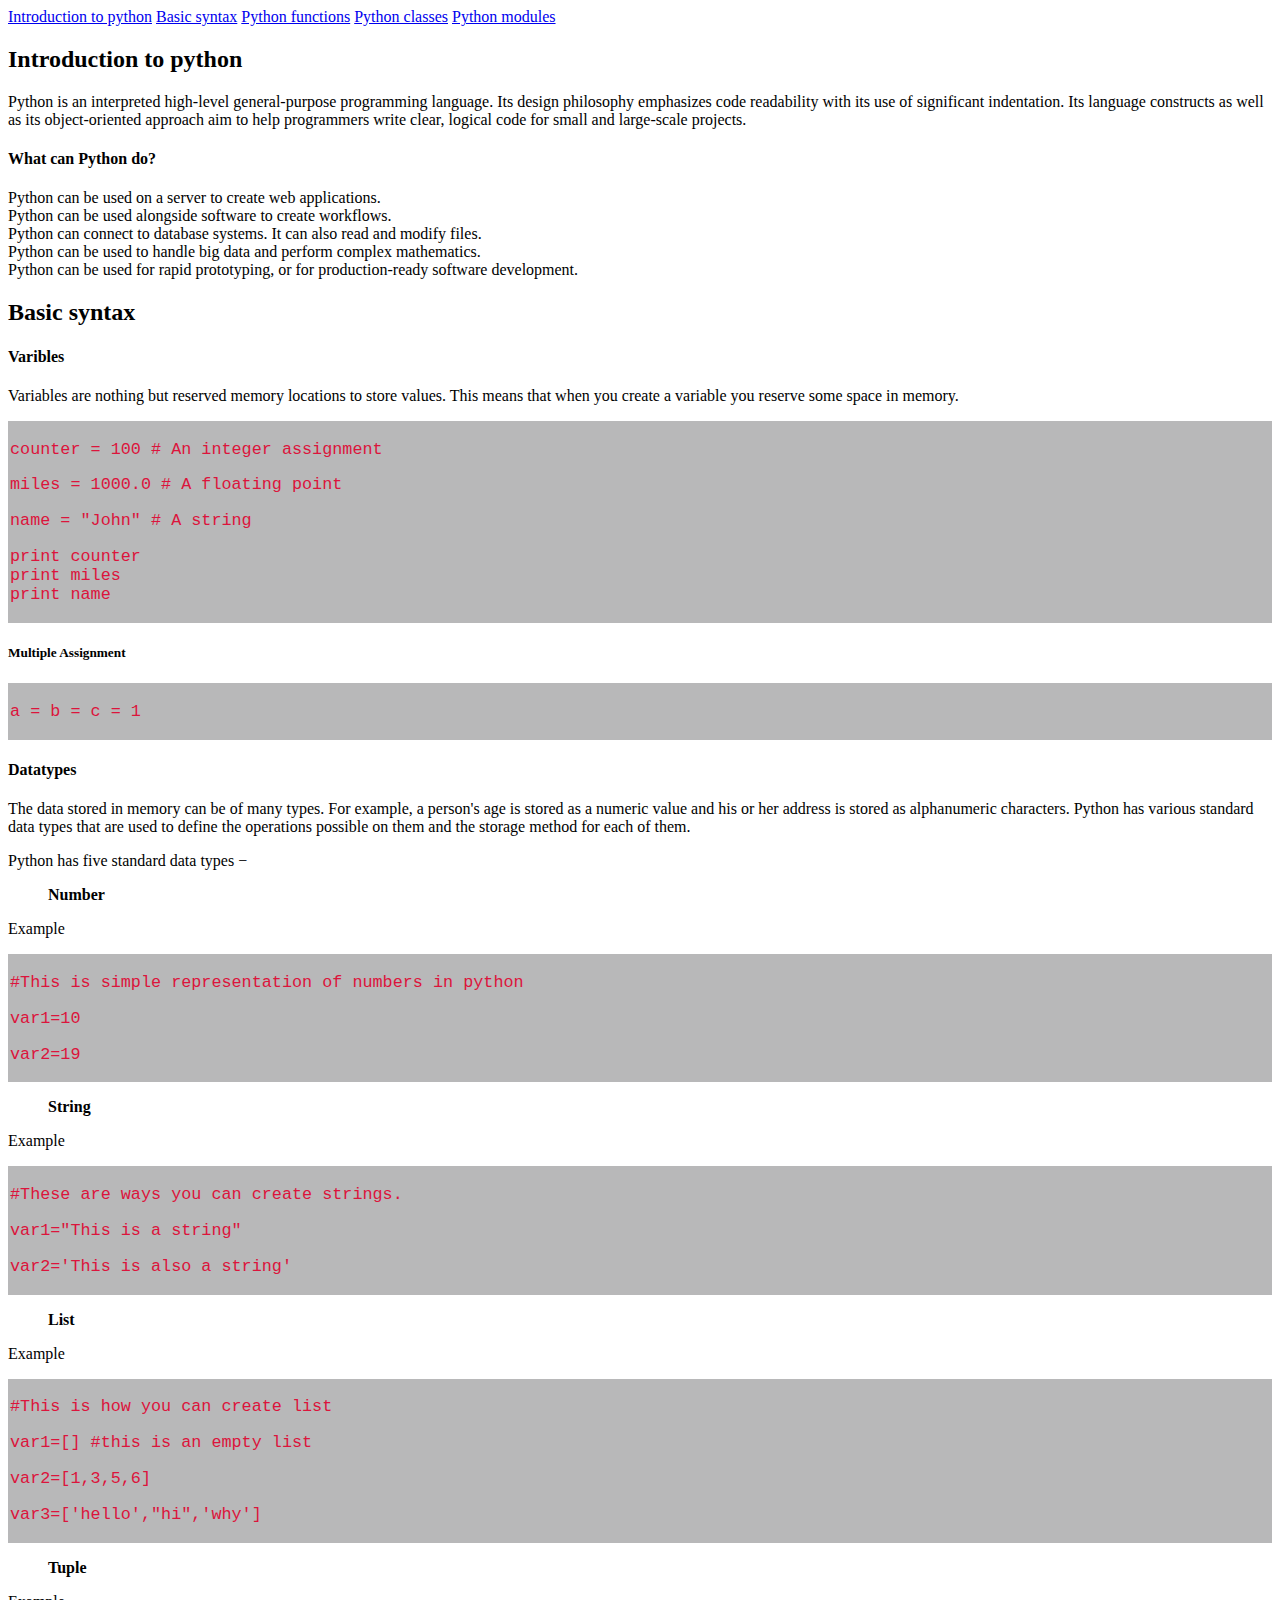
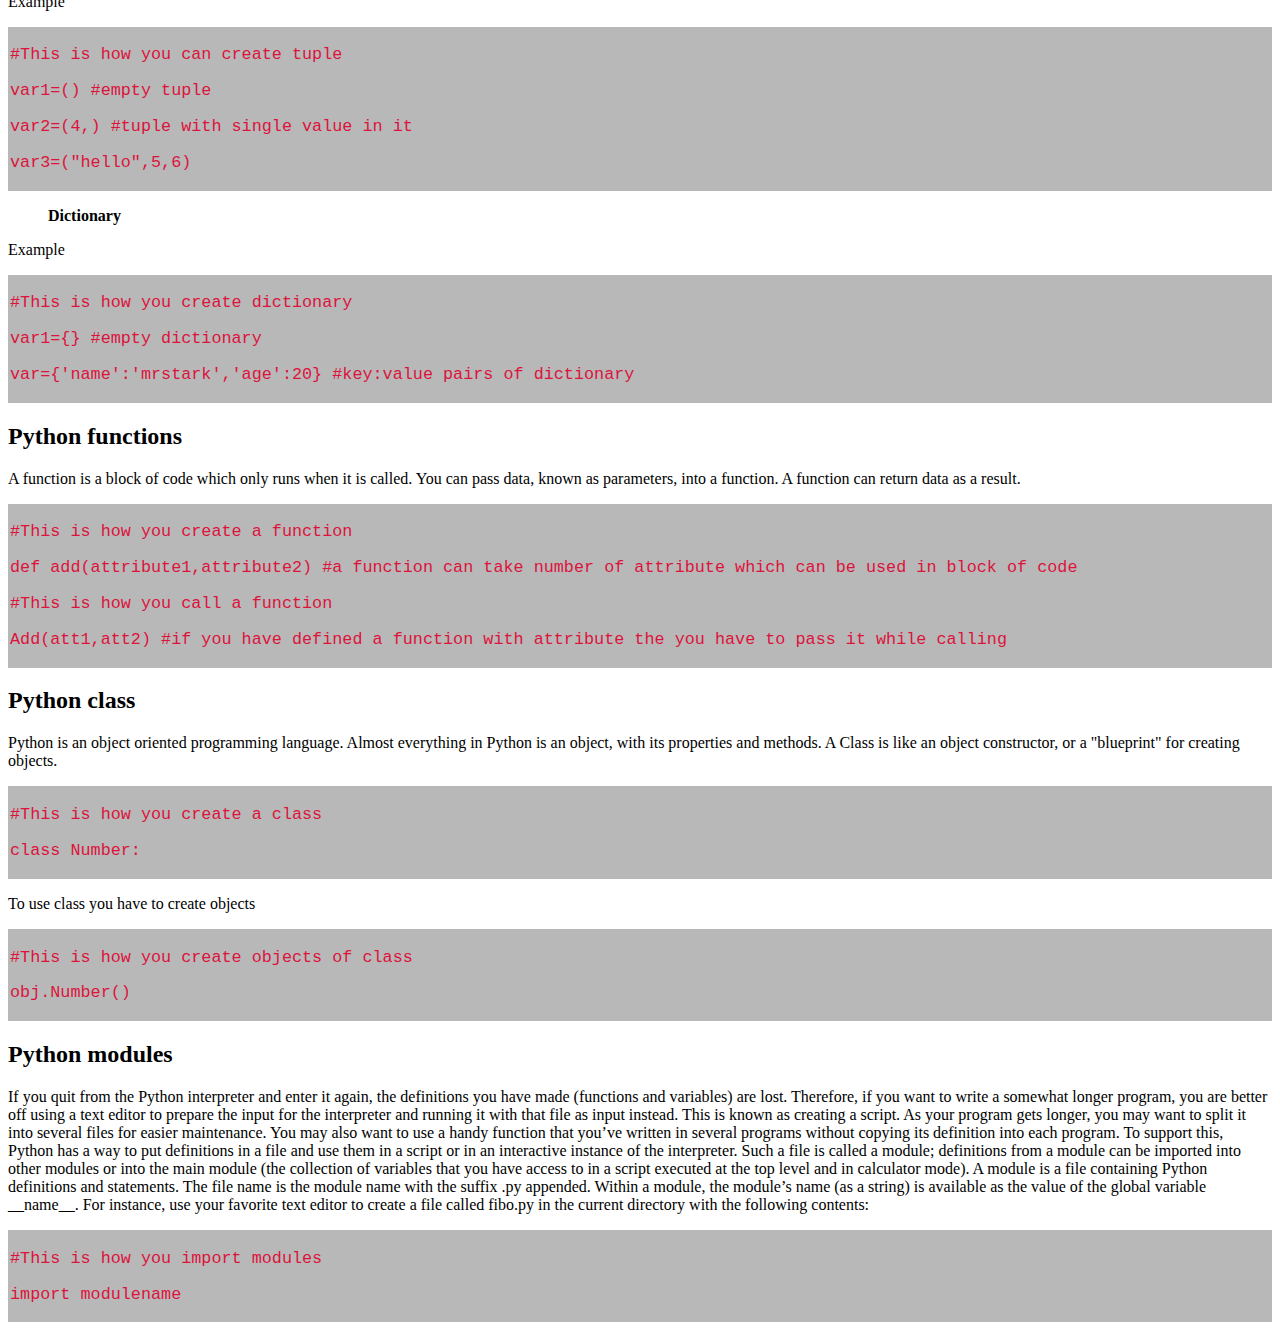
<file: TechnicalDocPage/index.html>
<!DOCTYPE html>
<html lang="en">
  <head>
    <!-- Required meta tags -->
    <meta charset="utf-8" />
    <meta name="viewport" content="width=device-width, initial-scale=1" />

    <!-- Bootstrap CSS -->
    <link
      href="https://cdn.jsdelivr.net/npm/bootstrap@5.1.3/dist/css/bootstrap.min.css"
      rel="stylesheet"
      integrity="sha384-1BmE4kWBq78iYhFldvKuhfTAU6auU8tT94WrHftjDbrCEXSU1oBoqyl2QvZ6jIW3"
      crossorigin="anonymous"
    />
    <style>
      code {
        font-family: Consolas, "courier new";
        color: crimson;
        display: block;
        background-color: rgb(184, 184, 185);
        padding: 2px;
        font-size: 105%;
      }
    </style>

    <title>Hello, world!</title>
  </head>
  <body>
    <nav id="navbar">
      <header class="nave_links">
        <a class="nav-link" href="#introduction_to_python"
          >Introduction to python</a
        >
        <a class="nav-link" href="#Basic_syntax">Basic syntax</a>
        <a class="nav-link" href="#Python_functions">Python functions</a>
        <a class="nav-link" href="#Python_class">Python classes</a>
        <a class="nav-link" href="#Python_modules">Python modules</a>
      </header>
    </nav>
    <main id="main-doc" class="container-sm">
      <section class="main-section" id="Introduction_to_python">
        <header>
          <h2>Introduction to python</h2>
        </header>
        <p>
          Python is an interpreted high-level general-purpose programming
          language. Its design philosophy emphasizes code readability with its
          use of significant indentation. Its language constructs as well as its
          object-oriented approach aim to help programmers write clear, logical
          code for small and large-scale projects.
        </p>
        <h4>What can Python do?</h4>
        <li>Python can be used on a server to create web applications.</li>
        <li>Python can be used alongside software to create workflows.</li>
        <li>
          Python can connect to database systems. It can also read and modify
          files.
        </li>
        <li>
          Python can be used to handle big data and perform complex mathematics.
        </li>
        <li>
          Python can be used for rapid prototyping, or for production-ready
          software development.
        </li>
      </section>
      <section class="main-section" id="Basic_syntax">
        <header>
          <h2>Basic syntax</h2>
        </header>
        <h4>Varibles</h4>
        <p>
          Variables are nothing but reserved memory locations to store values.
          This means that when you create a variable you reserve some space in
          memory.
        </p>
        <code>
          <p>counter = 100 # An integer assignment</p>
          <p>miles = 1000.0 # A floating point</p>
          <p>name = "John" # A string</p>
          <p>print counter <br />print miles <br />print name</p>
        </code>
        <h5>Multiple Assignment</h5>
        <code>
          <p>a = b = c = 1</p>
        </code>
        <h4>Datatypes</h4>
        <p>
          The data stored in memory can be of many types. For example, a
          person's age is stored as a numeric value and his or her address is
          stored as alphanumeric characters. Python has various standard data
          types that are used to define the operations possible on them and the
          storage method for each of them.
        </p>
        <p>Python has five standard data types −</p>
        <ol>
          <strong>Number</strong>
        </ol>
        <p>Example</p>
        <code>
          <p>#This is simple representation of numbers in python</p>
          <p>var1=10</p>
          <p>var2=19</p>
        </code>
        <ol>
          <strong>String</strong>
        </ol>
        <p>Example</p>
        <code>
          <p>#These are ways you can create strings.<br /></p>
          <p>var1="This is a string"</p>
          <p>var2='This is also a string'</p>
        </code>
        <ol>
          <strong>List</strong>
        </ol>
        <p>Example</p>
        <code>
          <p>#This is how you can create list</p>
          <p>var1=[] #this is an empty list</p>
          <p>var2=[1,3,5,6]</p>
          <p>var3=['hello',"hi",'why']</p>
        </code>
        <ol>
          <strong>Tuple</strong>
        </ol>
        <p>Example</p>
        <code>
          <p>#This is how you can create tuple</p>
          <p>var1=() #empty tuple</p>
          <p>var2=(4,) #tuple with single value in it</p>
          <p>var3=("hello",5,6)</p>
        </code>
        <ol>
          <strong>Dictionary</strong>
        </ol>
        <p>Example</p>
        <code>
          <p>#This is how you create dictionary</p>
          <p>var1={} #empty dictionary</p>
          <p>var={'name':'mrstark','age':20} #key:value pairs of dictionary</p>
        </code>
      </section>
      <section class="main-section" id="Python_functions">
        <header>
          <h2>Python functions</h2>
        </header>
        <p>
          A function is a block of code which only runs when it is called. You
          can pass data, known as parameters, into a function. A function can
          return data as a result.
        </p>
        <code>
          <p>#This is how you create a function</p>
          <p>
            def add(attribute1,attribute2) #a function can take number of
            attribute which can be used in block of code
          </p>
          <p>#This is how you call a function</p>
          <p>
            Add(att1,att2) #if you have defined a function with attribute the
            you have to pass it while calling
          </p>
        </code>
      </section>
      <section class="main-section" id="Python_class">
        <header>
          <h2>Python class</h2>
        </header>
        <p>
          Python is an object oriented programming language. Almost everything
          in Python is an object, with its properties and methods. A Class is
          like an object constructor, or a "blueprint" for creating objects.
        </p>
        <code>
          <p>#This is how you create a class</p>
          <p>class Number:</p>
        </code>
        <p>To use class you have to create objects</p>
        <code>
          <p>#This is how you create objects of class</p>
          <p>obj.Number()</p>
        </code>
      </section>
      <section class="main-section" id="Python_modules">
        <header>
          <h2>Python modules</h2>
        </header>
        <p>
          If you quit from the Python interpreter and enter it again, the
          definitions you have made (functions and variables) are lost.
          Therefore, if you want to write a somewhat longer program, you are
          better off using a text editor to prepare the input for the
          interpreter and running it with that file as input instead. This is
          known as creating a script. As your program gets longer, you may want
          to split it into several files for easier maintenance. You may also
          want to use a handy function that you’ve written in several programs
          without copying its definition into each program. To support this,
          Python has a way to put definitions in a file and use them in a script
          or in an interactive instance of the interpreter. Such a file is
          called a module; definitions from a module can be imported into other
          modules or into the main module (the collection of variables that you
          have access to in a script executed at the top level and in calculator
          mode). A module is a file containing Python definitions and
          statements. The file name is the module name with the suffix .py
          appended. Within a module, the module’s name (as a string) is
          available as the value of the global variable __name__. For instance,
          use your favorite text editor to create a file called fibo.py in the
          current directory with the following contents:
        </p>
        <code>
          <p>#This is how you import modules</p>
          <p>import modulename</p>
        </code>
      </section>
    </main>

    <!-- Optional JavaScript; choose one of the two! -->

    <!-- Option 1: Bootstrap Bundle with Popper -->
    <script
      src="https://cdn.jsdelivr.net/npm/bootstrap@5.1.3/dist/js/bootstrap.bundle.min.js"
      integrity="sha384-ka7Sk0Gln4gmtz2MlQnikT1wXgYsOg+OMhuP+IlRH9sENBO0LRn5q+8nbTov4+1p"
      crossorigin="anonymous"
    ></script>

    <!-- Option 2: Separate Popper and Bootstrap JS -->
    <!--
    <script src="https://cdn.jsdelivr.net/npm/@popperjs/core@2.10.2/dist/umd/popper.min.js" integrity="sha384-7+zCNj/IqJ95wo16oMtfsKbZ9ccEh31eOz1HGyDuCQ6wgnyJNSYdrPa03rtR1zdB" crossorigin="anonymous"></script>
    <script src="https://cdn.jsdelivr.net/npm/bootstrap@5.1.3/dist/js/bootstrap.min.js" integrity="sha384-QJHtvGhmr9XOIpI6YVutG+2QOK9T+ZnN4kzFN1RtK3zEFEIsxhlmWl5/YESvpZ13" crossorigin="anonymous"></script>
    -->
  </body>
</html>
</file>
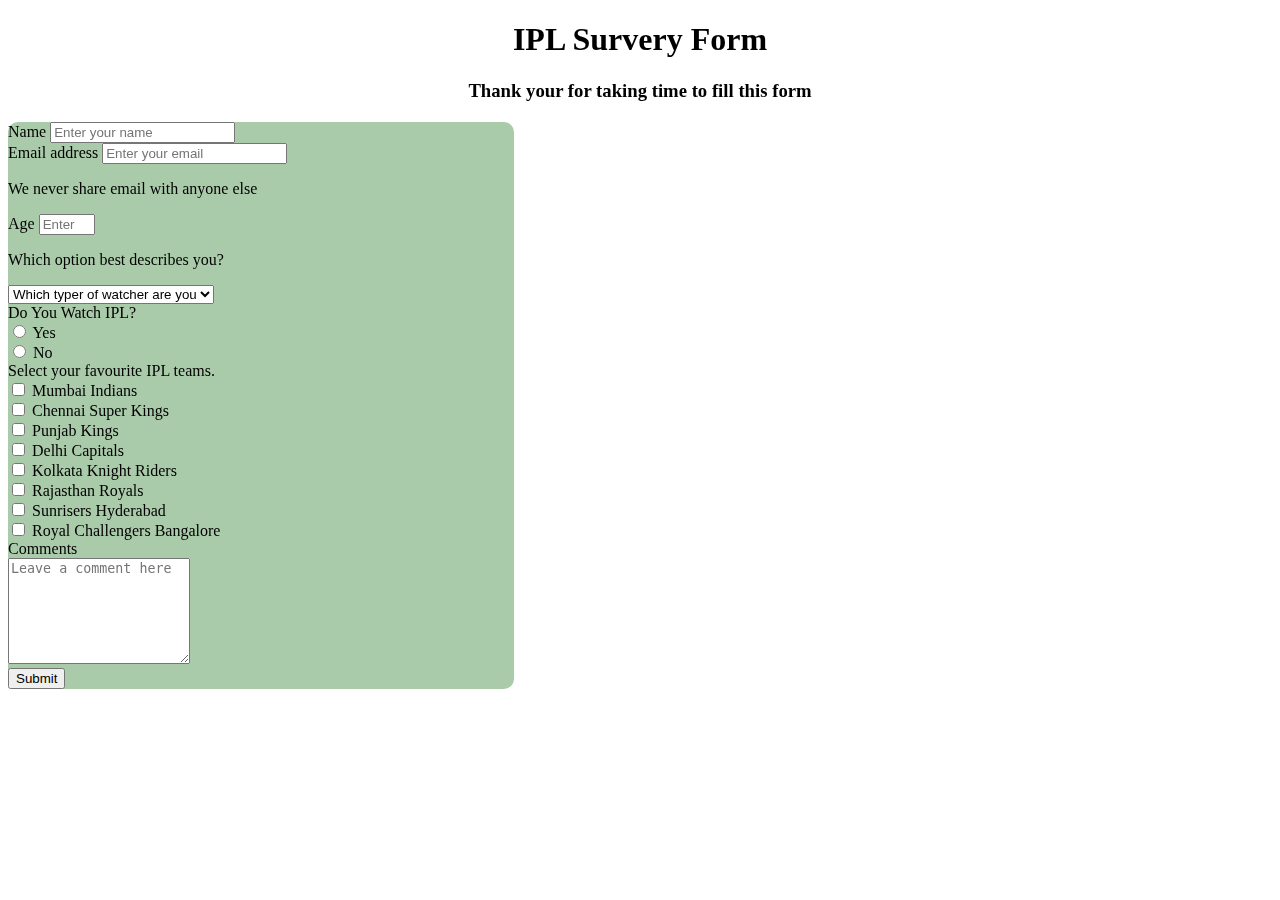
<file: SurveyForm/survey_form.html>
<!DOCTYPE html>
<html lang="en">
  <head>
    <!-- Required meta tags -->
    <meta charset="utf-8" />
    <meta name="viewport" content="width=device-width, initial-scale=1" />

    <!-- Bootstrap CSS -->
    <link
      href="https://cdn.jsdelivr.net/npm/bootstrap@5.1.3/dist/css/bootstrap.min.css"
      rel="stylesheet"
      integrity="sha384-1BmE4kWBq78iYhFldvKuhfTAU6auU8tT94WrHftjDbrCEXSU1oBoqyl2QvZ6jIW3"
      crossorigin="anonymous"
    />

    <style>
      .container-sm {
        margin-top: 20px;
        width: 40%;
        background-color: rgba(43, 124, 43, 0.4);
        border-radius: 10px;
      }
      .head {
        text-align: center;
      }
      body {
        background-image: url("https://st.depositphotos.com/2288675/2456/i/950/depositphotos_24562241-stock-photo-cricket-bat-and-ball.jpg");
        backdrop-filter: blur(15px);
      }
    </style>

    <title>Survey form</title>
  </head>
  <body>
    <div class="head">
      <h1 id="title">IPL Survery Form</h1>
      <h3>Thank your for taking time to fill this form</h3>
    </div>
    <div class="container-sm text-black-50">
      <form id="survey-form">
        <div class="mb-3" id="Survey-form">
          <label for="name" class="form-label" id="name-label">Name</label>
          <input
            type="name"
            class="form-control mb-2"
            id="name"
            placeholder="Enter your name"
          />
          <div class="mb-3">
            <label for="email" class="form-label" id="email-label"
              >Email address</label
            >

            <input
              type="email"
              class="form-control"
              id="email"
              aria-describedby="emailHelp"
              placeholder="Enter your email"
            />
          </div>
          <p id="description">We never share email with anyone else</p>
          <div class="mb-3">
            <label for="number" class="form-label mb-2" id="number-label"
              >Age</label
            >
            <input
              type="number"
              class="form-control"
              id="number"
              min="15"
              max="99"
              placeholder="Enter your age"
            />
          </div>
        </div>
        <div class="form-group" id="dropdown">
          <p>Which option best describes you?</p>
          <select
            type="dropdown"
            id="dropdown"
            name="role"
            class="form-control"
            required
          >
            <option disabled selected value>
              Which typer of watcher are you
            </option>
            <option value="student">Casual Watcher</option>
            <option value="job">Regular Watcher</option>
            <option value="learner">Favourite team match watcher</option>
            <option value="preferNo">Playoffs Watcher</option>
            <option value="other">What's an IPL?</option>
          </select>
        </div>

        <label for="watch_ipl" class="watch_ipl mb-2">Do You Watch IPL?</label>
        <div class="watch_ipl">
          <div class="form-check">
            <input
              class="form-check-input"
              type="radio"
              name="flexRadioDefault"
              id="flexRadioDefault1"
            />
            <label class="form-check-label" for="flexRadioDefault1">
              Yes
            </label>
          </div>
          <div class="form-check">
            <input
              class="form-check-input"
              type="radio"
              name="flexRadioDefault"
              id="flexRadioDefault2"
            />
            <label class="form-check-label" for="flexRadioDefault2"> No </label>
          </div>
        </div>

        <label for="check_ipl_teams" class="fav mb-2">
          Select your favourite IPL teams.</label
        >
        <div id="check_ipl_teams">
          <div class="form-check">
            <input
              class="form-check-input"
              type="checkbox"
              value=""
              id="flexCheckDefault"
            />
            <label class="form-check-label" for="flexCheckDefault">
              Mumbai Indians
            </label>
          </div>
          <div class="form-check">
            <input
              class="form-check-input"
              type="checkbox"
              value=""
              id="flexCheckDefault"
            />
            <label class="form-check-label" for="flexCheckDefault">
              Chennai Super Kings
            </label>
          </div>
          <div class="form-check">
            <input
              class="form-check-input"
              type="checkbox"
              value=""
              id="flexCheckDefault"
            />
            <label class="form-check-label" for="flexCheckDefault">
              Punjab Kings
            </label>
          </div>
          <div class="form-check">
            <input
              class="form-check-input"
              type="checkbox"
              value=""
              id="flexCheckDefault"
            />
            <label class="form-check-label" for="flexCheckDefault">
              Delhi Capitals
            </label>
          </div>
          <div class="form-check">
            <input
              class="form-check-input"
              type="checkbox"
              value=""
              id="flexCheckDefault"
            />
            <label class="form-check-label" for="flexCheckDefault">
              Kolkata Knight Riders
            </label>
          </div>
          <div class="form-check">
            <input
              class="form-check-input"
              type="checkbox"
              value=""
              id="flexCheckDefault"
            />
            <label class="form-check-label" for="flexCheckDefault">
              Rajasthan Royals
            </label>
          </div>
          <div class="form-check">
            <input
              class="form-check-input"
              type="checkbox"
              value=""
              id="flexCheckDefault"
            />
            <label class="form-check-label" for="flexCheckDefault">
              Sunrisers Hyderabad
            </label>
          </div>
          <div class="form-check">
            <input
              class="form-check-input"
              type="checkbox"
              value=""
              id="flexCheckDefault"
            />
            <label class="form-check-label" for="flexCheckDefault">
              Royal Challengers Bangalore
            </label>
          </div>
        </div>
        <label for="floatingTextarea2">Comments</label>
        <div class="form-floating">
          <textarea
            class="form-control"
            placeholder="Leave a comment here"
            id="floatingTextarea2"
            style="height: 100px"
          ></textarea>
        </div>
        <div>
          <button type="submit" class="btn btn-primary" id="submit">
            Submit
          </button>
        </div>
      </form>
    </div>

    <div></div>

    <!-- Optional JavaScript; choose one of the two! -->

    <!-- Option 1: Bootstrap Bundle with Popper -->
    <script
      src="https://cdn.jsdelivr.net/npm/bootstrap@5.1.3/dist/js/bootstrap.bundle.min.js"
      integrity="sha384-ka7Sk0Gln4gmtz2MlQnikT1wXgYsOg+OMhuP+IlRH9sENBO0LRn5q+8nbTov4+1p"
      crossorigin="anonymous"
    ></script>

    <!-- Option 2: Separate Popper and Bootstrap JS -->
    <!--
    <script src="https://cdn.jsdelivr.net/npm/@popperjs/core@2.10.2/dist/umd/popper.min.js" integrity="sha384-7+zCNj/IqJ95wo16oMtfsKbZ9ccEh31eOz1HGyDuCQ6wgnyJNSYdrPa03rtR1zdB" crossorigin="anonymous"></script>
    <script src="https://cdn.jsdelivr.net/npm/bootstrap@5.1.3/dist/js/bootstrap.min.js" integrity="sha384-QJHtvGhmr9XOIpI6YVutG+2QOK9T+ZnN4kzFN1RtK3zEFEIsxhlmWl5/YESvpZ13" crossorigin="anonymous"></script>
    -->
  </body>
</html>
</file>
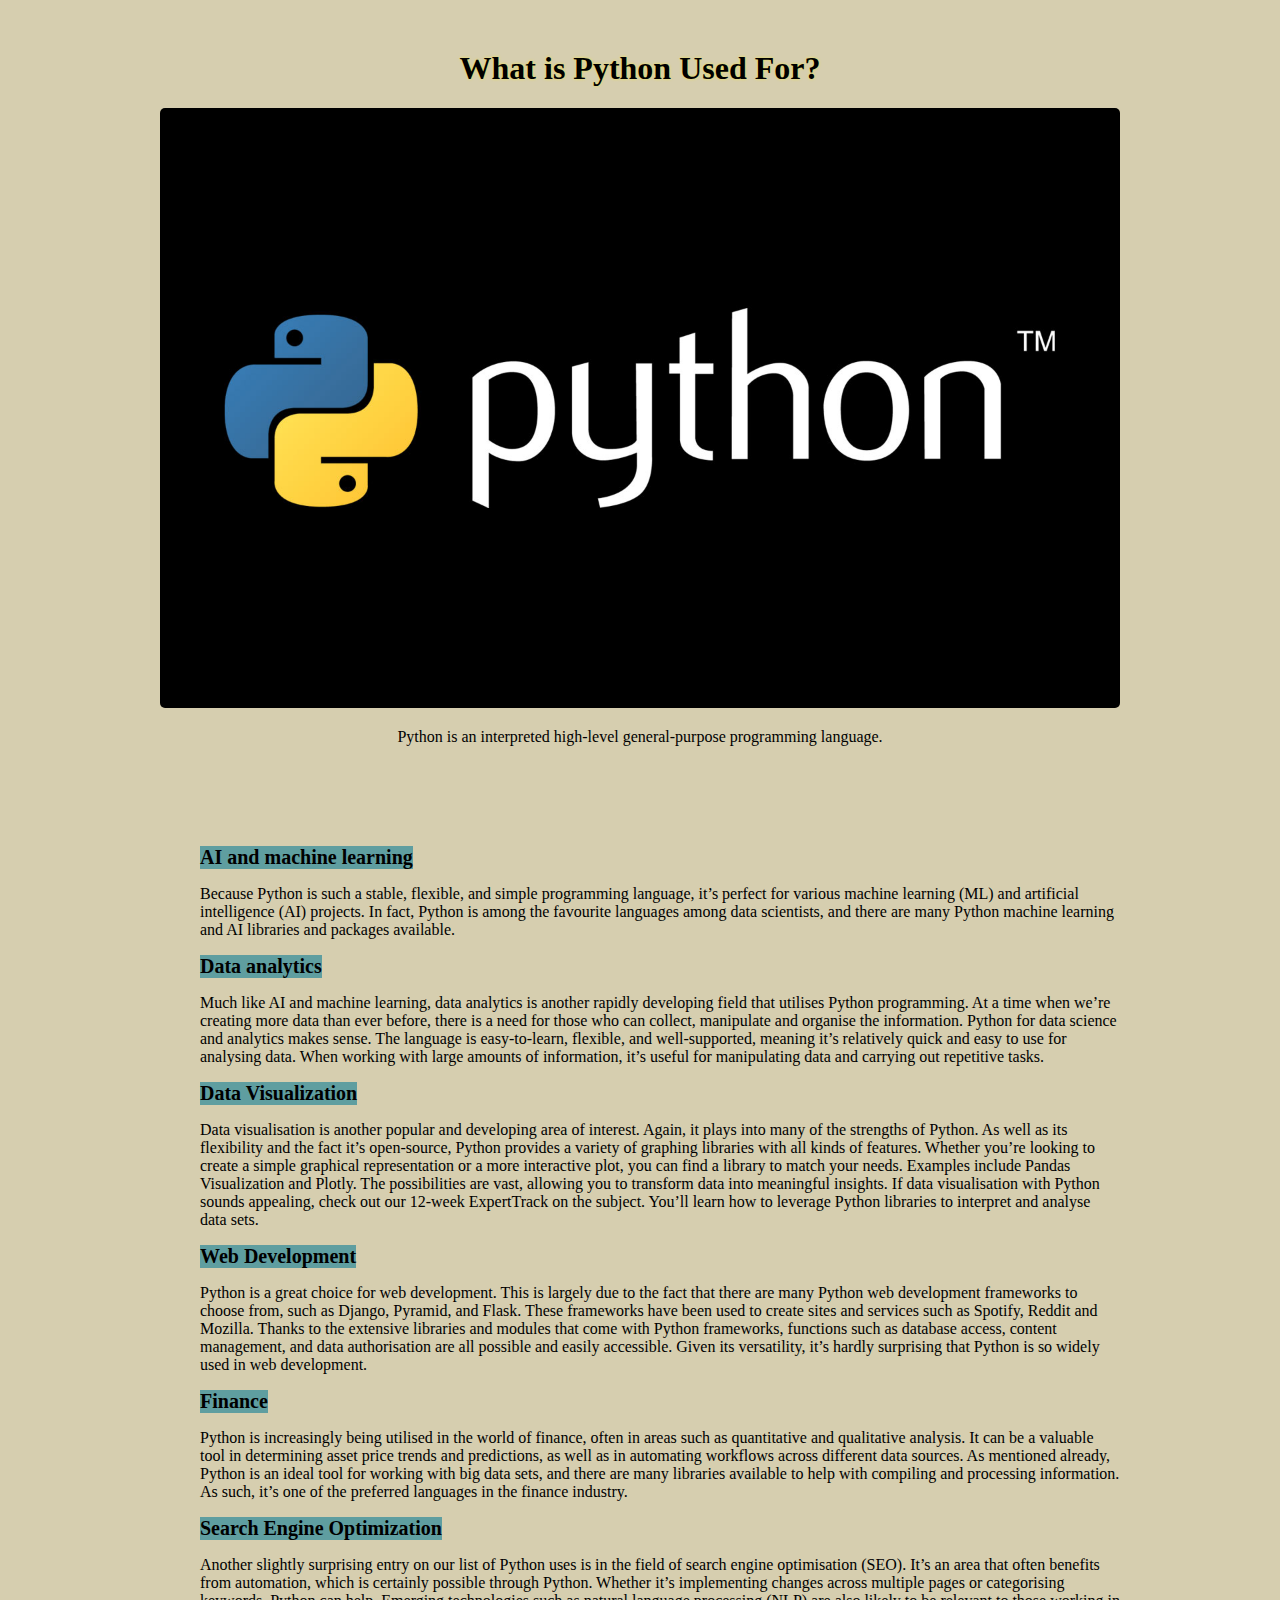
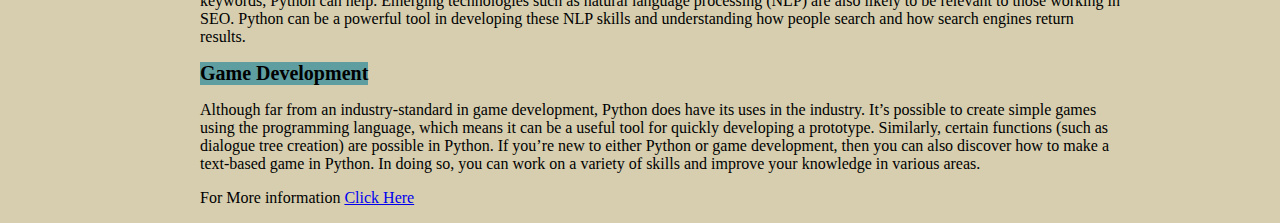
<file: TributePage/main.html>
<!DOCTYPE html>
<html lang="en">
<head>
  <meta charset="UTF-8">
  <title>Use Of Python</title>
  <link rel="stylesheet" href="main.css" />
</head>

<body>
  
<h1>What is Python Used For?</h1>

<main id="main">
  <!--IMAGE-->
  <div id="img-div">
    <img src="images/python_image.jpg" id="image" />
    <p>
      Python is an interpreted high-level general-purpose programming language.
    </p>
  </div>

  <!--MAIN WRITTEN CONTENT-->
  <div id="tribute-info">
    <ul>
      <li>AI and machine learning</li>
      <p>
        Because Python is such a stable, flexible, and simple programming
        language, it’s perfect for various machine learning (ML) and artificial
        intelligence (AI) projects. In fact, Python is among the favourite
        languages among data scientists, and there are many Python machine
        learning and AI libraries and packages available.
      </p>
      <li>Data analytics</li>
      <p>
        Much like AI and machine learning, data analytics is another rapidly
        developing field that utilises Python programming. At a time when we’re
        creating more data than ever before, there is a need for those who can
        collect, manipulate and organise the information. Python for data
        science and analytics makes sense. The language is easy-to-learn,
        flexible, and well-supported, meaning it’s relatively quick and easy to
        use for analysing data. When working with large amounts of information,
        it’s useful for manipulating data and carrying out repetitive tasks.
      </p>
      <li>Data Visualization</li>
      <p>
        Data visualisation is another popular and developing area of interest.
        Again, it plays into many of the strengths of Python. As well as its
        flexibility and the fact it’s open-source, Python provides a variety of
        graphing libraries with all kinds of features. Whether you’re looking to
        create a simple graphical representation or a more interactive plot, you
        can find a library to match your needs. Examples include Pandas
        Visualization and Plotly. The possibilities are vast, allowing you to
        transform data into meaningful insights. If data visualisation with
        Python sounds appealing, check out our 12-week ExpertTrack on the
        subject. You’ll learn how to leverage Python libraries to interpret and
        analyse data sets.
      </p>
      <li>Web Development</li>
      <p>
        Python is a great choice for web development. This is largely due to the
        fact that there are many Python web development frameworks to choose
        from, such as Django, Pyramid, and Flask. These frameworks have been
        used to create sites and services such as Spotify, Reddit and Mozilla.
        Thanks to the extensive libraries and modules that come with Python
        frameworks, functions such as database access, content management, and
        data authorisation are all possible and easily accessible. Given its
        versatility, it’s hardly surprising that Python is so widely used in web
        development.
      </p>
      <li>Finance</li>
      <p>
        Python is increasingly being utilised in the world of finance, often in
        areas such as quantitative and qualitative analysis. It can be a
        valuable tool in determining asset price trends and predictions, as well
        as in automating workflows across different data sources. As mentioned
        already, Python is an ideal tool for working with big data sets, and
        there are many libraries available to help with compiling and processing
        information. As such, it’s one of the preferred languages in the finance
        industry.
      </p>
      <li>Search Engine Optimization</li>
      <p>
        Another slightly surprising entry on our list of Python uses is in the
        field of search engine optimisation (SEO). It’s an area that often
        benefits from automation, which is certainly possible through Python.
        Whether it’s implementing changes across multiple pages or categorising
        keywords, Python can help. Emerging technologies such as natural
        language processing (NLP) are also likely to be relevant to those
        working in SEO. Python can be a powerful tool in developing these NLP
        skills and understanding how people search and how search engines return
        results.
      </p>
      <li>Game Development</li>
      <p>
        Although far from an industry-standard in game development, Python does
        have its uses in the industry. It’s possible to create simple games
        using the programming language, which means it can be a useful tool for
        quickly developing a prototype. Similarly, certain functions (such as
        dialogue tree creation) are possible in Python. If you’re new to either
        Python or game development, then you can also discover how to make a
        text-based game in Python. In doing so, you can work on a variety of
        skills and improve your knowledge in various areas.
      </p>
      <p>For More information <a href="https://www.futurelearn.com/info/blog/what-is-python-used-for" id="tribute-link" target="_blank">Click Here</a></a></p>
    </ul>
  </div>
</main>
</body>
</html>
</file>
<file: TributePage/main.css>
body {
  margin: 0 auto;
  align-items: center;
  align-content: center;
  background-color: rgb(214, 206, 175);
}
h1 {
  text-align: center;
  justify-content: center;
  margin-top: 50px;
  color: black;
  text-shadow: 0 0 3px rgb(238, 227, 72);
}
li {
  display: inline-flex;
  font-size: 20px;
  font-weight: bold;
  background-color: cadetblue;
}

main {
  margin: 0 auto;
  max-width: 60em;
  width: auto;
  height: auto;
}

#tribute-info {
  width: auto;
  border-radius: 5px;
}

#img-div {
  text-align: center;
  margin-bottom: 100px;
}

#image {
  max-width: 100%;
  max-height: 100%;
  border-radius: 5px;
}
</file>
